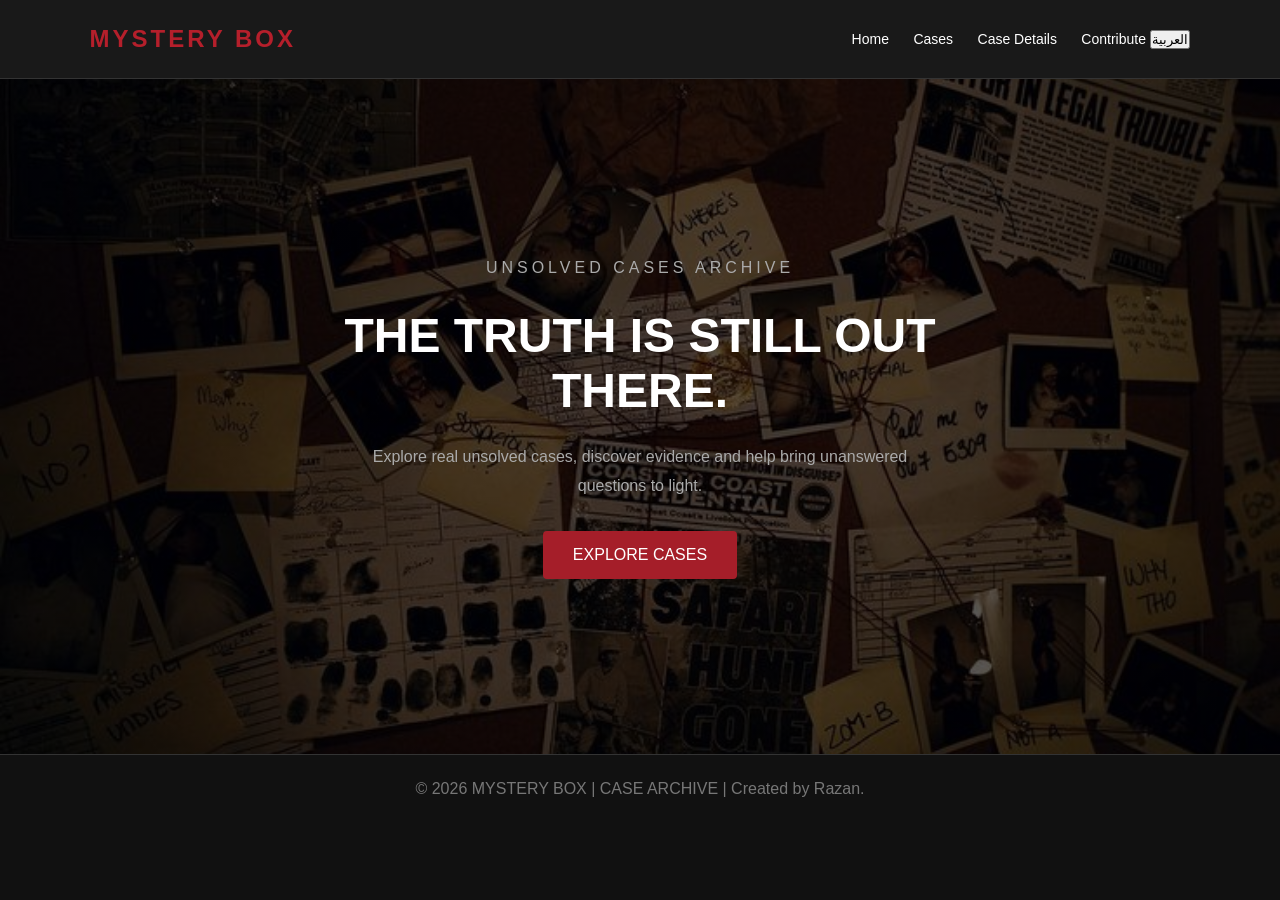
<file: index.html>
<!DOCTYPE html>
<!--يعرض الصفحه بالمعايير الحديثه-->
<html lang="en">
<head>
    <meta charset="UTF-8">
    <meta name="viewport" content="width=device-width, initial-scale=1.0">
    <!--يخلي الصفحه تناسب جميع الشاشات-->
    <title>Mystery Box</title>
    <link rel="stylesheet" href="style.css">
    <!--ربط ملف خارجي-->
</head>

<body>

    <header>
        <h2>MYSTERY BOX</h2>

       <nav>
        <!--يجمع لنا الصفحات ويسهل التنقل بينهم -->
    <a href="index.html">Home</a>
    <a href="cases.html">Cases</a>
    <a href="details.html">Case Details</a>
    <a href="contribute.html">Contribute</a>
    <button onclick="changeLanguage()">العربية</button>
</nav>
    </header>

    <main class="hero">

        <p class="subtitle">UNSOLVED CASES ARCHIVE</p>

        <h1>THE TRUTH IS STILL OUT THERE.</h1>

        <p>
            Explore real unsolved cases, discover evidence
            and help bring unanswered questions to light.
        </p>

        <a href="cases.html" class="button">
            EXPLORE CASES
        </a>

    </main>

    <footer>
           <p>© 2026 MYSTERY BOX | CASE ARCHIVE | Created by Razan.</p>
    </footer>

    <script src="script.js"></script>

</body>
</html>
</file>
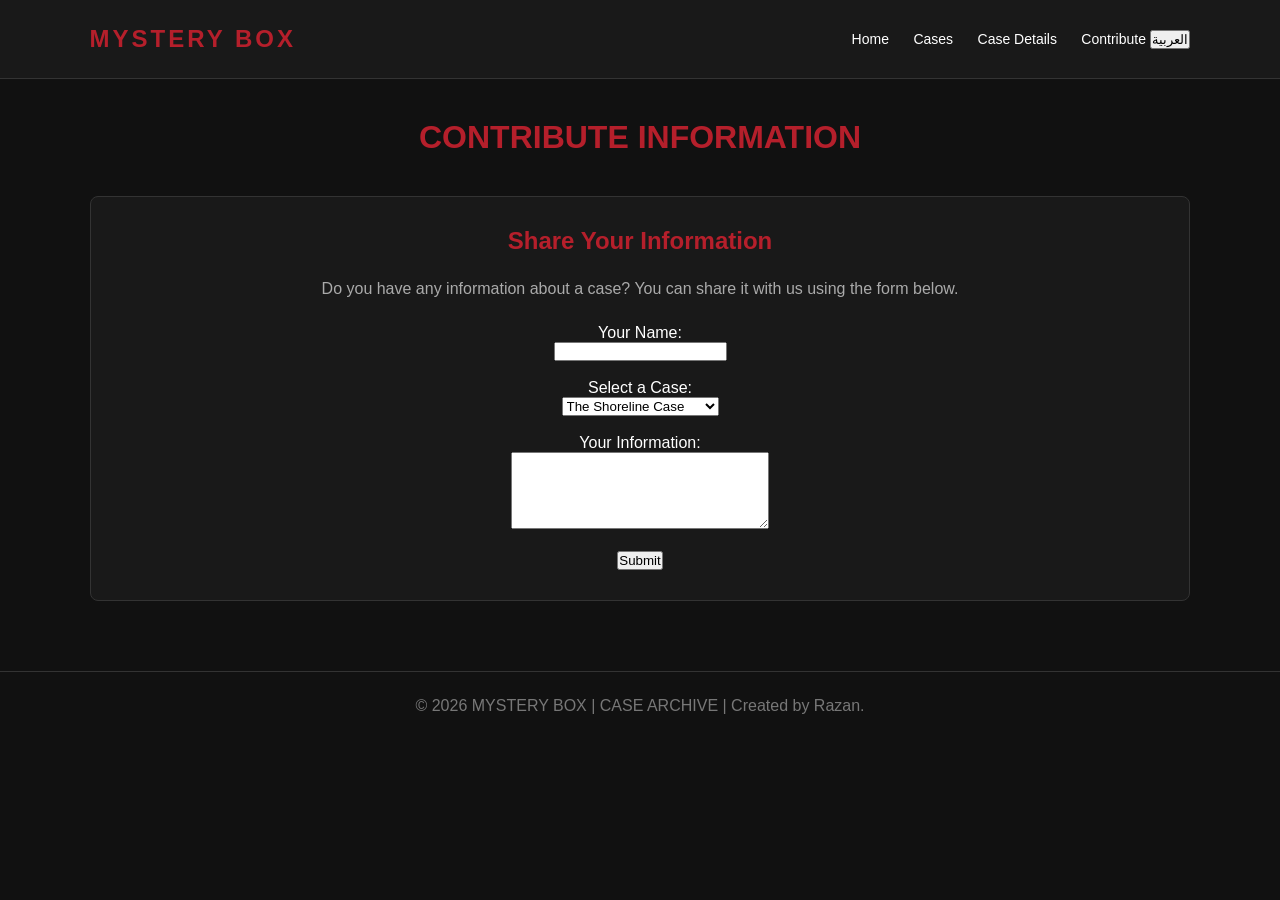
<file: contribute.html>
<!DOCTYPE html>
<html lang="en">

<head>
    <meta charset="UTF-8">
    <meta name="viewport" content="width=device-width, initial-scale=1.0">
    <title>Contribute</title>
    <link rel="stylesheet" href="style.css">
</head>

<body>

    <header>
        <h2>MYSTERY BOX</h2>

        <nav>
    <a href="index.html">Home</a>
    <a href="cases.html">Cases</a>
    <a href="details.html">Case Details</a>
    <a href="contribute.html">Contribute</a>
    <button onclick="changeLanguage()">العربية</button>
</nav>
    </header>

    <main class="cases-page">

        <h1>CONTRIBUTE INFORMATION</h1>

        <div class="case-card">

            <h2>Share Your Information</h2>

            <p>
                Do you have any information about a case?
                You can share it with us using the form below.
            </p>

            <form>

                <label>Your Name:</label>
                <br>
                <input type="text" name="username">
                <br><br>

                <label>Select a Case:</label>
                <br>
                <select name="case">
                    <option>The Shoreline Case</option>
                    <option>The Forgotten Witness</option>
                    <option>The Predicted Death</option>
                </select>
                <br><br>

                <label>Your Information:</label>
                <br>
                <textarea name="information" rows="5" cols="30"></textarea>
                <br><br>

                <input type="submit" value="Submit">

            </form>

        </div>

    </main>

    <footer>
        <p>© 2026 MYSTERY BOX | CASE ARCHIVE | Created by Razan.</p>
    </footer>

    <script src="script.js"></script>

</body>
</html>
</file>
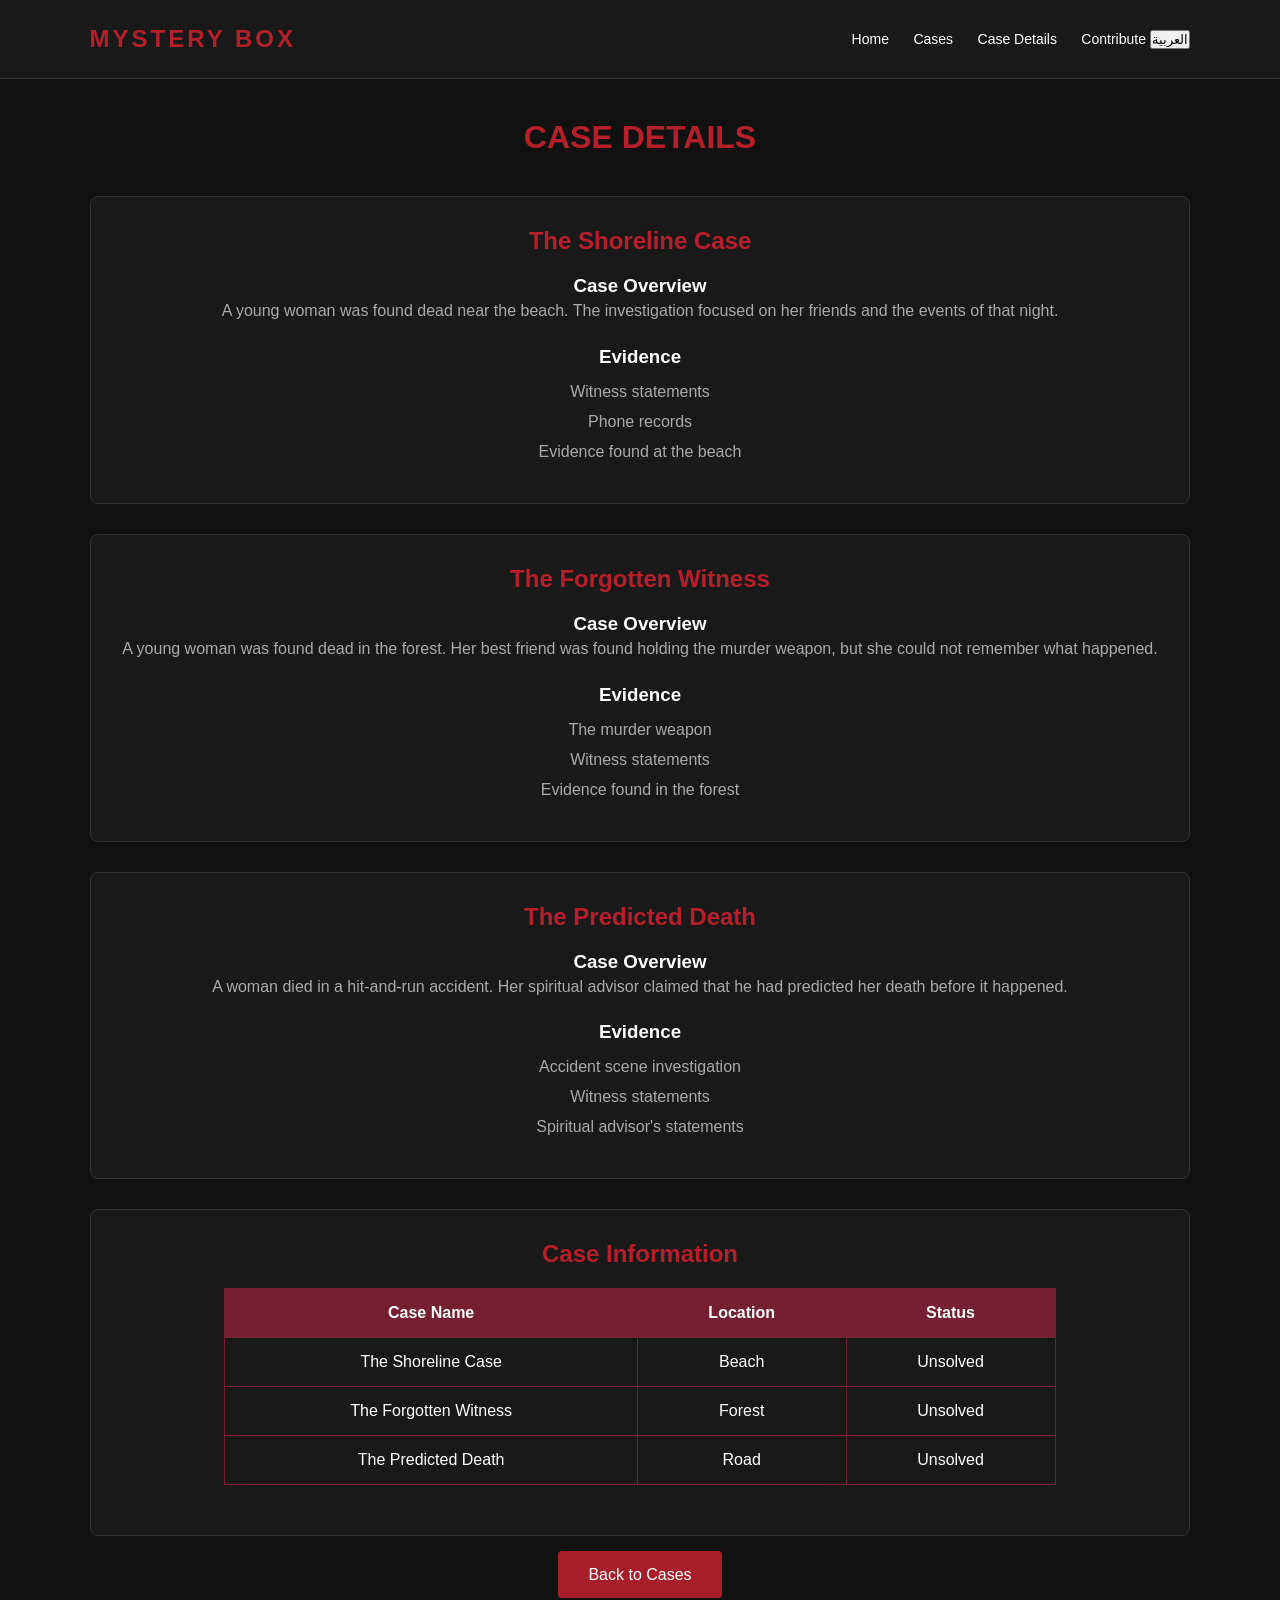
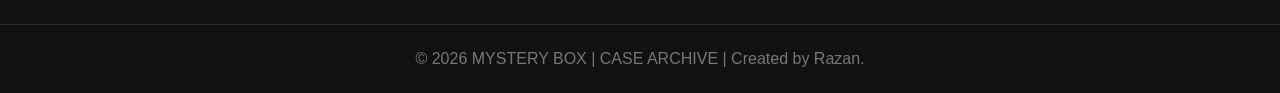
<file: details.html>
<!DOCTYPE html>
<html lang="en">

<head>
    <meta charset="UTF-8">
    <meta name="viewport" content="width=device-width, initial-scale=1.0">

    <title>Case Details</title>
    <link rel="stylesheet" href="style.css">
</head>

<body>

    <header>
        <h2>MYSTERY BOX</h2>

       <nav>
    <a href="index.html">Home</a>
    <a href="cases.html">Cases</a>
    <a href="details.html">Case Details</a>
    <a href="contribute.html">Contribute</a>
    <button onclick="changeLanguage()">العربية</button>
</nav>
    </header>

    <main class="cases-page">

        <h1>CASE DETAILS</h1>

        <div class="case-card">

            <h2>The Shoreline Case</h2>

            <h3>Case Overview</h3>

            <p>
                A young woman was found dead near the beach.
                The investigation focused on her friends
                and the events of that night.
            </p>

            <h3>Evidence</h3>

            <ul>
                <li>Witness statements</li>
                <li>Phone records</li>
                <li>Evidence found at the beach</li>
            </ul>

        </div>

        <div class="case-card">

            <h2>The Forgotten Witness</h2>

            <h3>Case Overview</h3>

            <p>
                A young woman was found dead in the forest.
                Her best friend was found holding the murder weapon,
                but she could not remember what happened.
            </p>

            <h3>Evidence</h3>

            <ul>
                <li>The murder weapon</li>
                <li>Witness statements</li>
                <li>Evidence found in the forest</li>
            </ul>

        </div>

        <div class="case-card">

            <h2>The Predicted Death</h2>

            <h3>Case Overview</h3>

            <p>
                A woman died in a hit-and-run accident.
                Her spiritual advisor claimed that he had
                predicted her death before it happened.
            </p>

            <h3>Evidence</h3>

            <ul>
                <li>Accident scene investigation</li>
                <li>Witness statements</li>
                <li>Spiritual advisor's statements</li>
            </ul>

        </div>

        <div class="case-card">

            <h2>Case Information</h2>

            <table border="1">
                <tr>
                    <th>Case Name</th>
                    <th>Location</th>
                    <th>Status</th>
                </tr>

                <tr>
                    <td>The Shoreline Case</td>
                    <td>Beach</td>
                    <td>Unsolved</td>
                </tr>

                <tr>
                    <td>The Forgotten Witness</td>
                    <td>Forest</td>
                    <td>Unsolved</td>
                </tr>

                <tr>
                    <td>The Predicted Death</td>
                    <td>Road</td>
                    <td>Unsolved</td>
                </tr>
            </table>

        </div>

        <a href="cases.html" class="button">Back to Cases</a>

    </main>

    <footer>
        <p>© 2026 MYSTERY BOX | CASE ARCHIVE | Created by Razan.</p>
    </footer>

    <script src="script.js"></script>

</body>
</html>
</file>
<file: style.css>
* {
    margin: 0;
    padding: 0;
    box-sizing: border-box;
}

body {
    background-color: #111111;
    color: white;
    font-family: Arial, sans-serif;
}

header {
    display: flex;
    justify-content: space-between;
    align-items: center;
    padding: 25px 7%;
    background-color: #191919;
    border-bottom: 1px solid #333;
}

header h2 {
    color: #b51f2b;
    letter-spacing: 3px;
}

nav a {
    color: white;
    text-decoration: none;
    margin-left: 20px;
    font-size: 14px;
}

nav a:hover {
    color: #c42b36;
}

.hero {
    min-height: 75vh;
    background-image: linear-gradient(rgba(0,0,0,0.65), rgba(0,0,0,0.65)), url("download.jpg");
    background-size: cover;
    background-position: center;
    display: flex;
    flex-direction: column;
    justify-content: center;
    align-items: center;
    text-align: center;
    padding: 30px;
}

.subtitle {
    color: #c42b36;
    letter-spacing: 4px;
    margin-bottom: 25px;
}

.hero h1 {
    font-size: 48px;
    max-width: 750px;
    margin-bottom: 25px;
}

.hero p {
    color: #aaaaaa;
    max-width: 550px;
    line-height: 1.8;
}

.button {
    margin-top: 30px;
    padding: 15px 30px;
    background-color: #a51e29;
    color: white;
    text-decoration: none;
    border-radius: 4px;
}

.button:hover {
    background-color: #d12b38;
}

footer {
    text-align: center;
    padding: 25px;
    color: #777;
    border-top: 1px solid #333;
}.cases-page {
    padding: 40px 7%;
    text-align: center;
}

.cases-page h1 {
    color: #b51f2b;
    margin-bottom: 40px;
}

.case-card {
    background-color: #191919;
    padding: 30px;
    margin-bottom: 30px;
    border: 1px solid #333;
    border-radius: 8px;
    text-align: center;
}

.case-card h2 {
    color: #b51f2b;
    margin-bottom: 20px;
}

.case-card p {
    color: #aaaaaa;
    line-height: 1.8;
    margin-bottom: 20px;
}

.case-card img {
    display: block;
    margin: 0 auto 20px;
    max-width: 100%;
}

.case-card .button {
    display: inline-block;
    margin-top: 0;
}
.case-card ul {
    list-style: none;
    padding: 0;
    margin-top: 15px;
}

.case-card li {
    color: #aaaaaa;
    margin-bottom: 12px;
}

.case-card table {
    margin: 20px auto;
    border-collapse: collapse;
    width: 80%;
    color: white;
}

.case-card th,
.case-card td {
    padding: 15px;
    text-align: center;
    border: 1px solid #741f32;
}

.case-card th {
    background-color: #741f32;
}

.case-card td {
    background-color: #191919;
}
</file>
